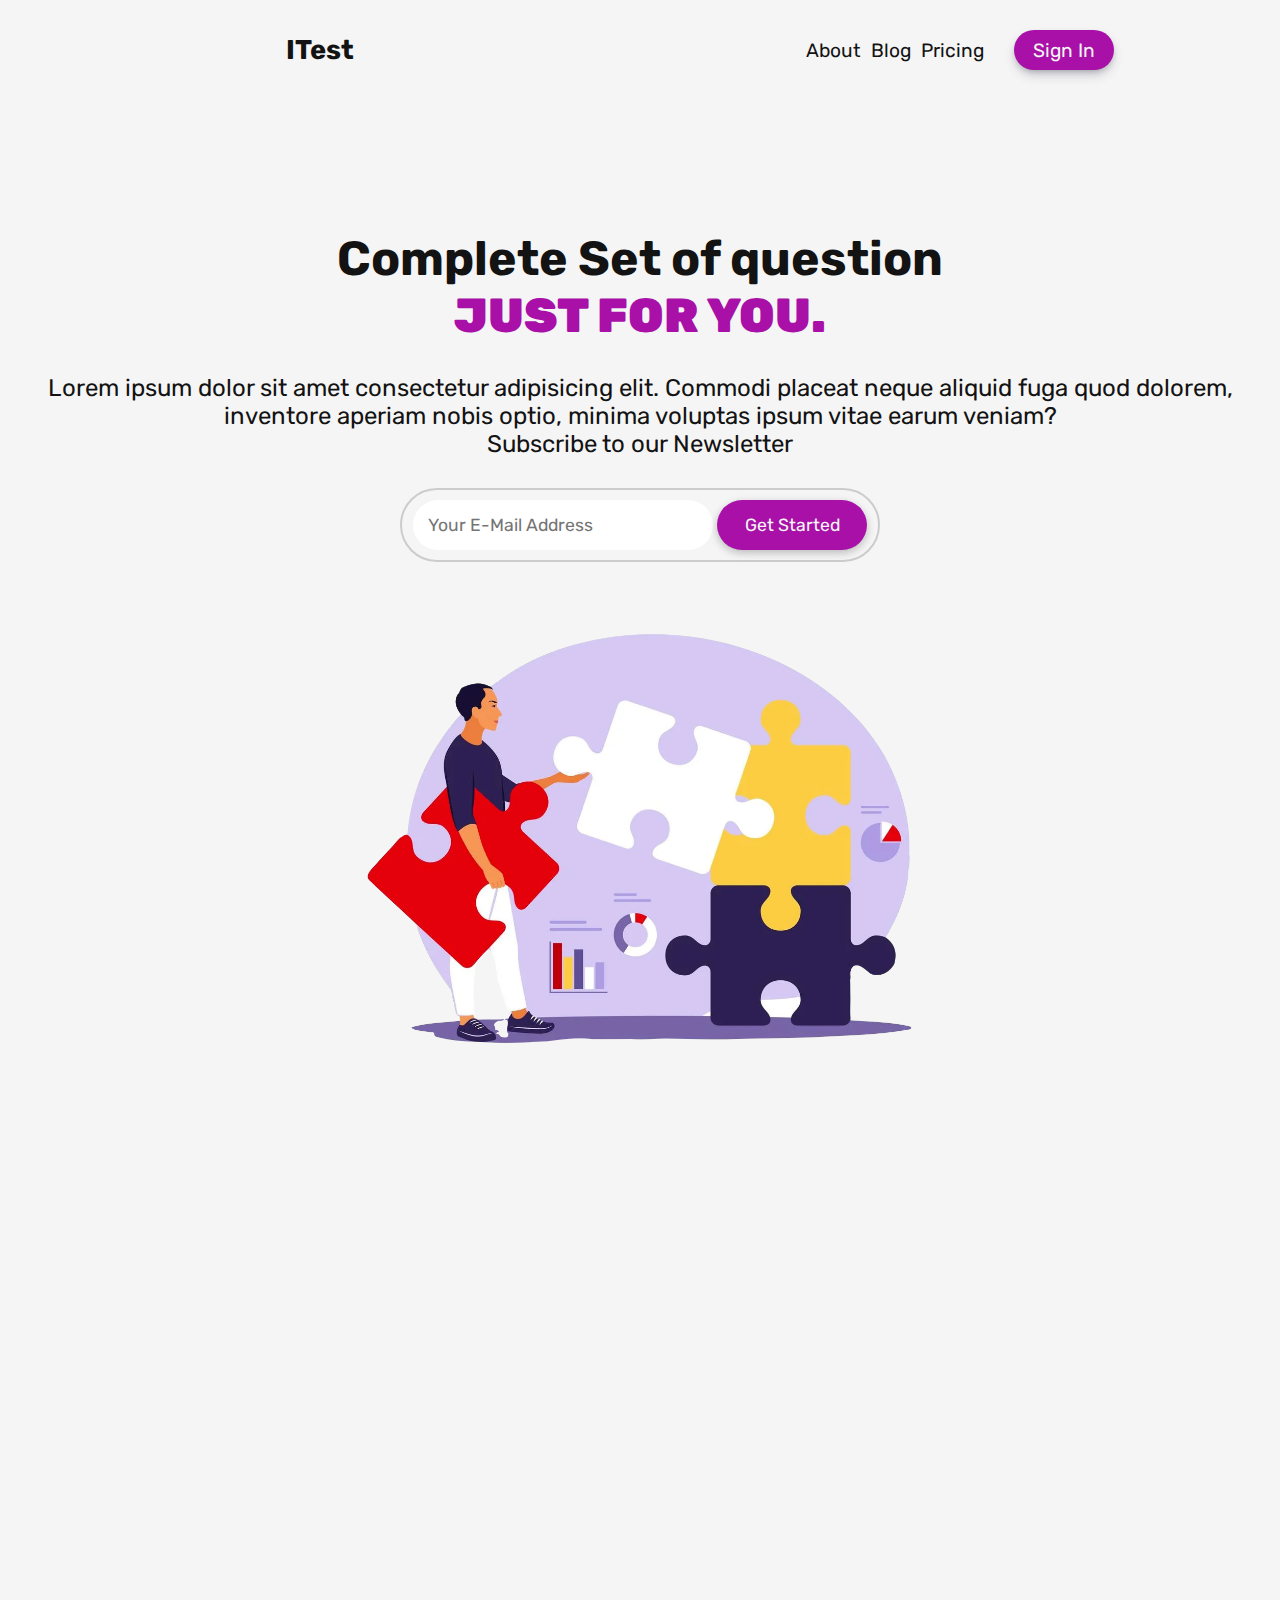
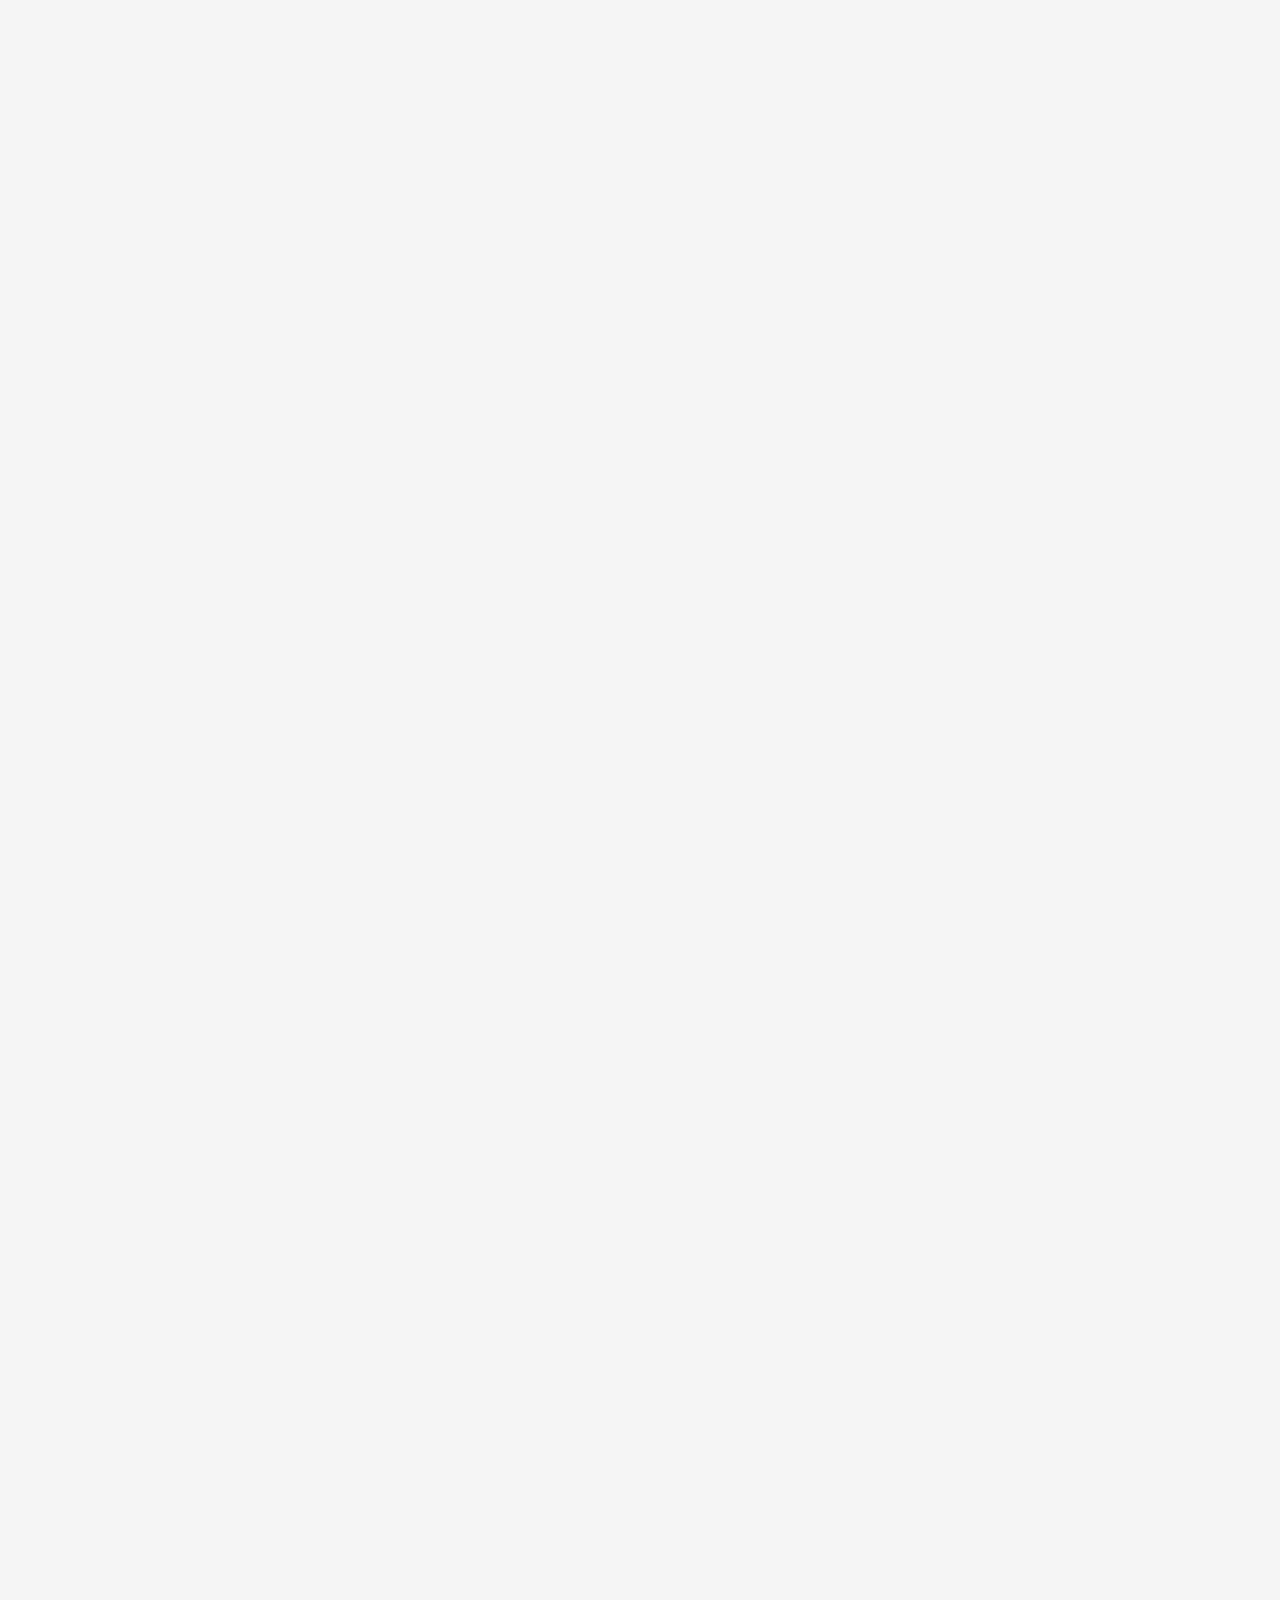
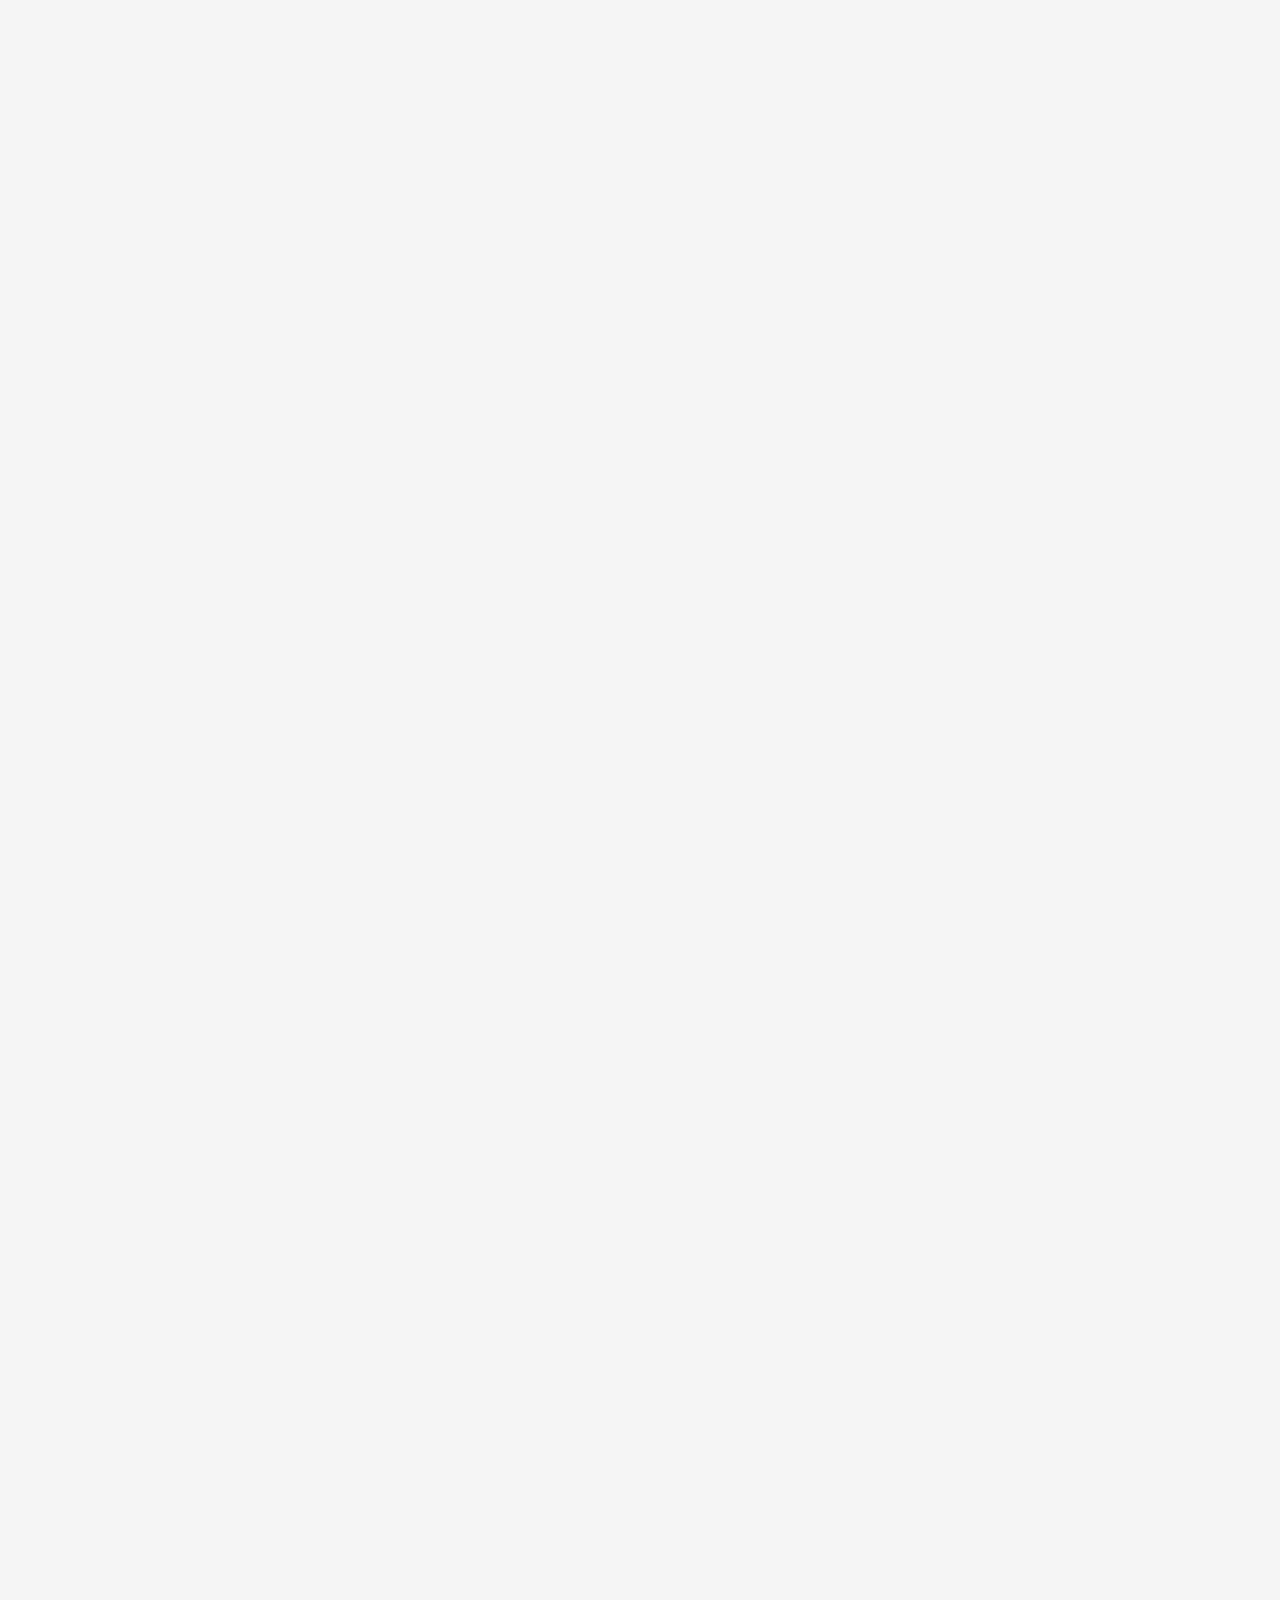
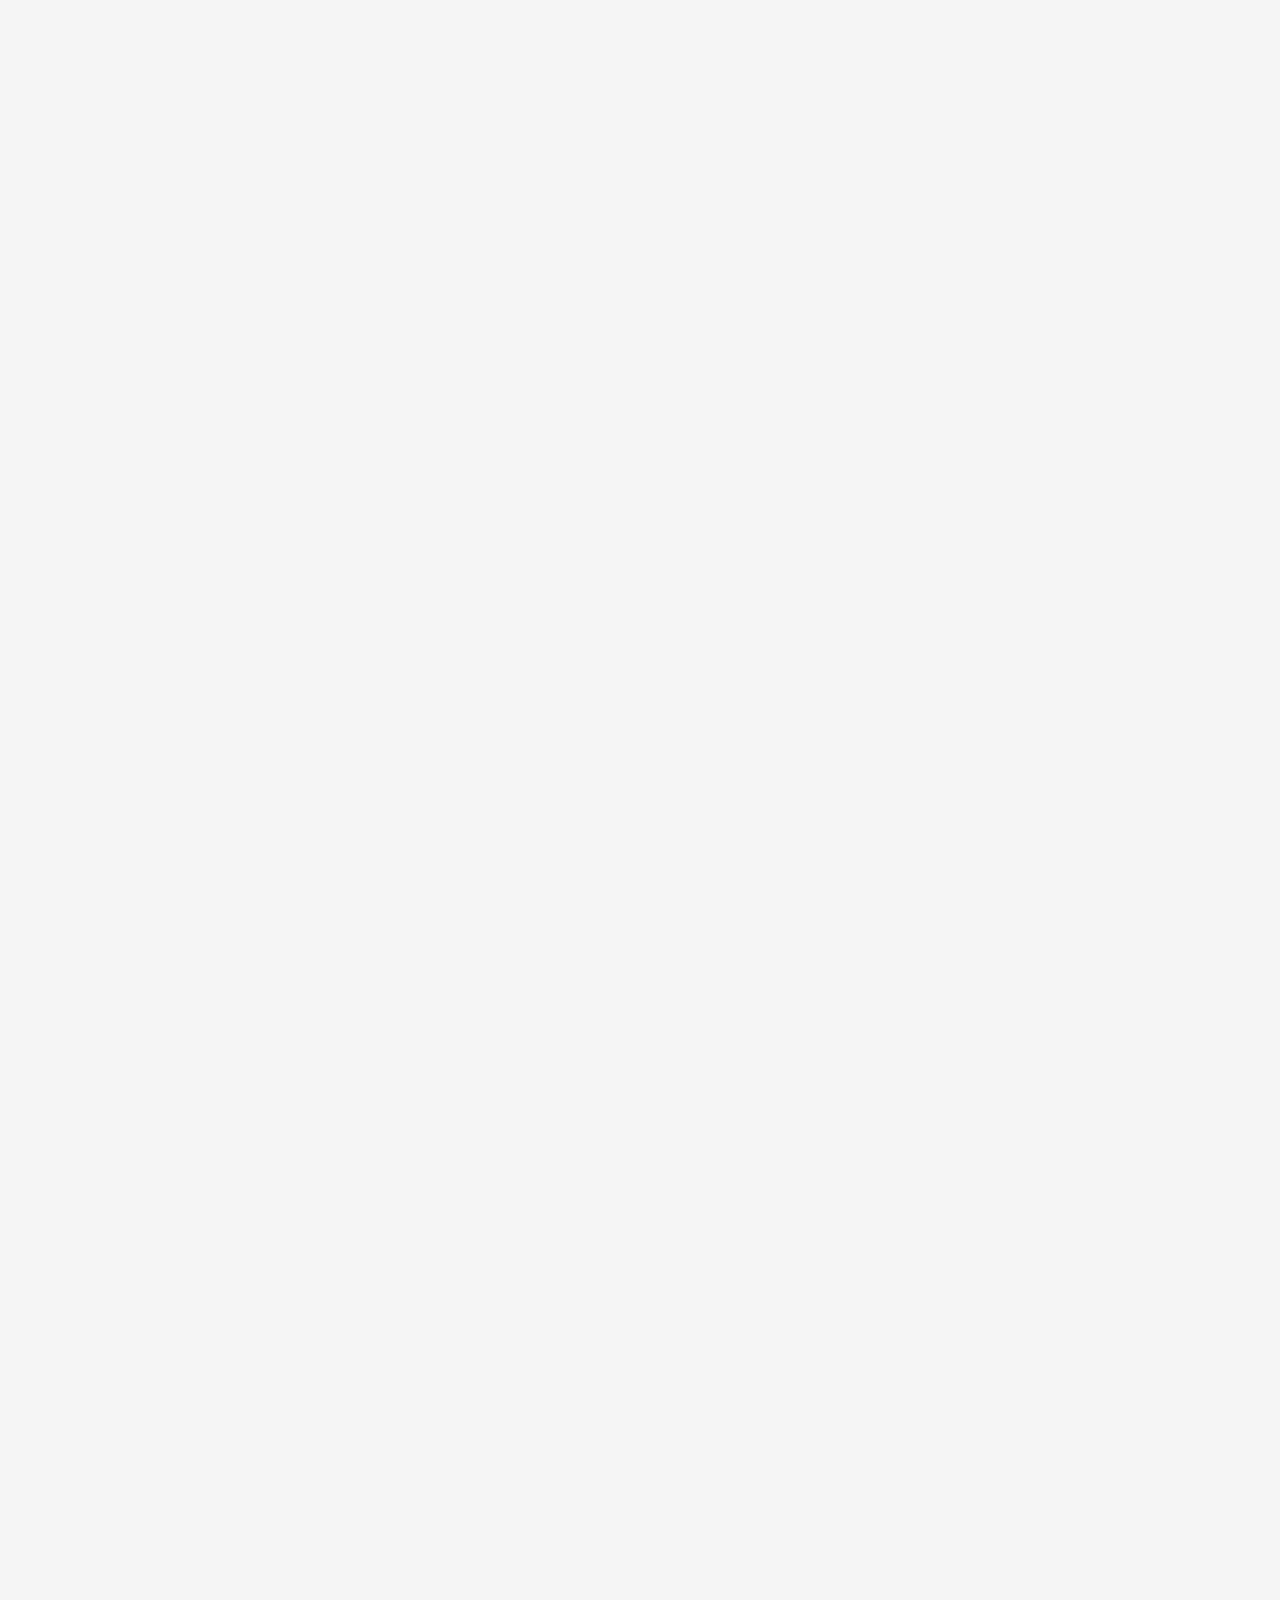
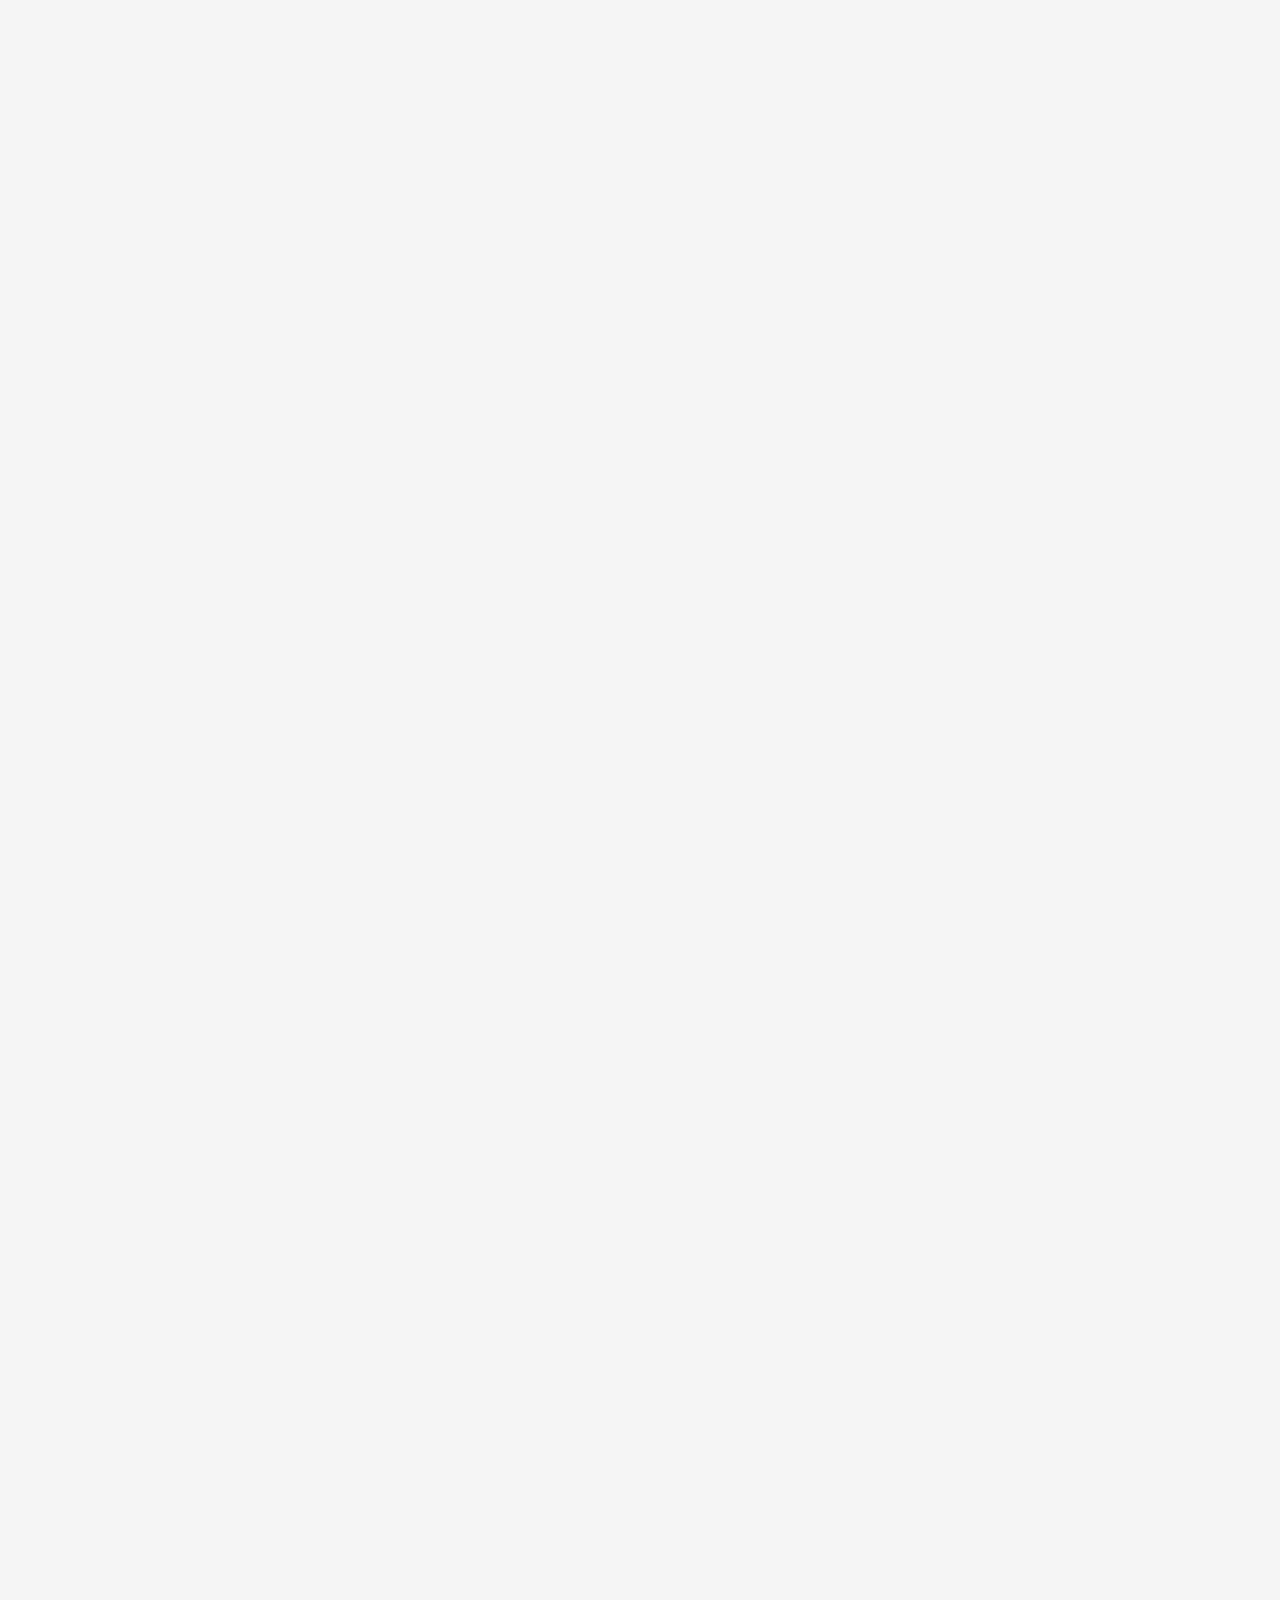
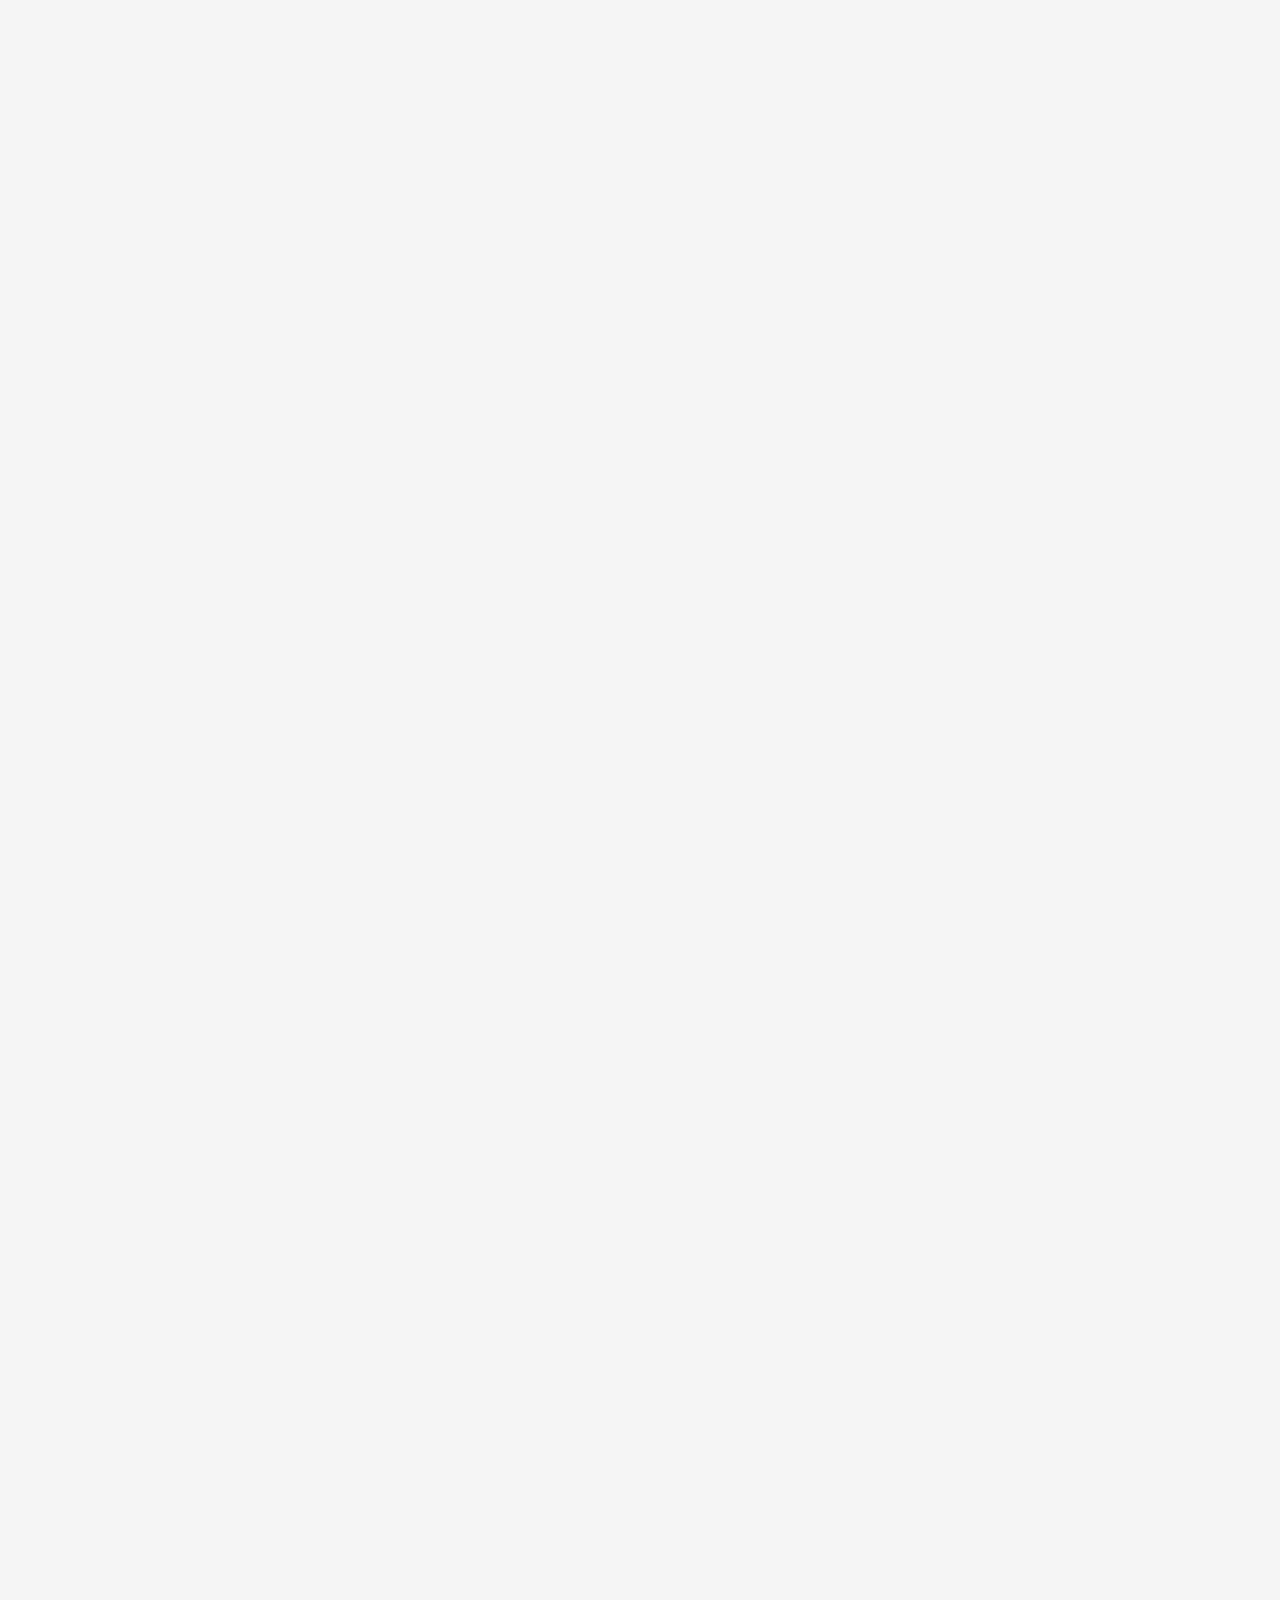
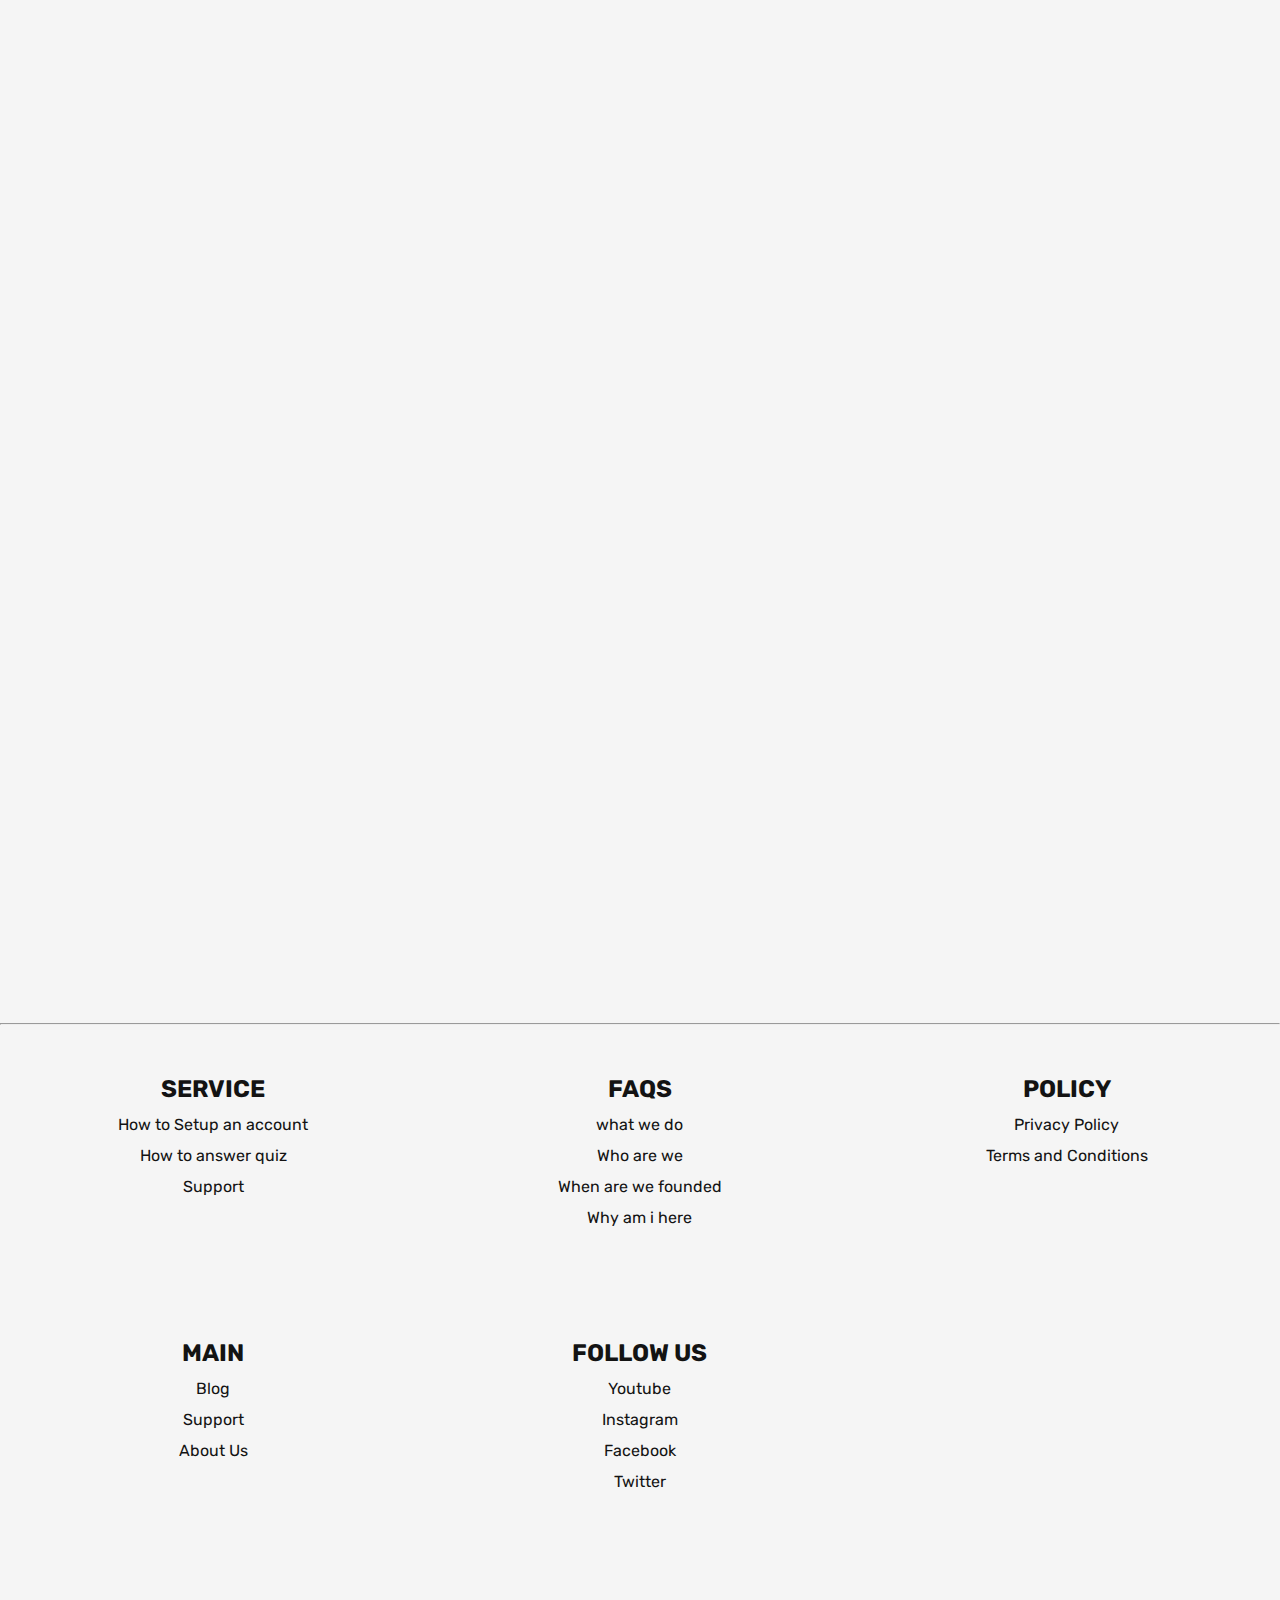
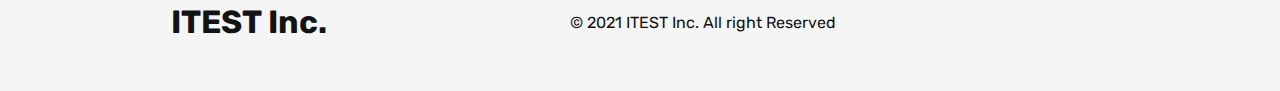
<file: index.html>
<!DOCTYPE html>
<html lang="en">

<head>
    <meta charset="UTF-8">
    <meta http-equiv="X-UA-Compatible" content="IE=edge">
    <meta name="viewport" content="width=device-width, initial-scale=1.0">
    <link rel="stylesheet" href="https://use.fontawesome.com/releases/v5.15.4/css/all.css" integrity="sha384-DyZ88mC6Up2uqS4h/KRgHuoeGwBcD4Ng9SiP4dIRy0EXTlnuz47vAwmeGwVChigm" crossorigin="anonymous">
    <link rel="stylesheet" href="style.css">
    <title>Landing Page</title>
</head>

<body>
    <!-- preloader -->
     <div id="preloader"></div>
    <!-- Navbar Start -->
    <section>
        <nav class="navbar">
            <div class="navbar-container">
                <div class="navbar-content">
                    <h1>ITest</h1>
                </div>
                <div class="navbar-content">
                    <ul>
                        <li><a href="#about">About</a></li>
                        <li><a href="#blog">Blog</a></li>
                        <li><a href="#price">Pricing</a></li>
                        
                        <li><i class="fas fa-adjust" id="dark-mode-toggle"></i></li>
                        <li><button onclick="window.location.href='/loginRegister.html';">Sign In</button></li>

                    </ul>
                </div>
                <button type="button" class="hamburger" id="menu-btn">
                    <span class="hamburger-top"></span>
                    <span class="hamburger-middle"></span>
                    <span class="hamburger-bottom"></span>
                </button>
            </div>
        </nav>
    </section>
    <!-- Navbar End -->
        <!-- mobile menu -->
    
        <div class="mobile-menu hidden" id="menu">
            <ul>
                <li><a href="#home">Home</a></li>   
                <li><a href="#about">About</a></li>
                <li><a href="#blog">Blog</a></li>
                <li><a href="#price">Pricing</a></li>
                
            </ul>
            <div class="mobile-menu-bottom">
                <button onclick="window.location.href='/loginRegister.html';">Sign In</button>
            </div>
        </div>

    <!-- hero Start -->
    <section>
        <div class="hero" id="home">
            <div class="hero-container">
                <div class="hero-content">
                    <div class="hero-content-title">
                        <h1>Complete Set of question <br><strong>Just for you.</strong></h1>
                        <p>Lorem ipsum dolor sit amet consectetur adipisicing elit. Commodi placeat neque aliquid fuga
                            quod dolorem, inventore aperiam nobis optio, minima voluptas ipsum vitae earum veniam? <br> Subscribe to our Newsletter </p>
                    </div>
                    <div class="hero-content-form">
                        <form>
                            <input type="email" name="email" placeholder="Your E-Mail Address">
                            <button type="button" class="btn">Get Started</button>
                        </form>
                    </div>
                </div>
                <div class="hero-content">
                    <img src="headerimage.png" alt="">
                </div>
            </div>
        </div>
    </section>
    <!-- hero End -->

    <!-- feature Start -->
    <section>
        <div class="feature">
            <div class="feature-container reveal">
                <h1>We Have Amazing <strong>Services.</strong></h1>
                <p>Services that we provide are among the best in it's class.</p>
                <div class="feature-content">
                    <div class="feature-content-card reveal">
                        <i class="fas fa-lock"></i>
                        <h3>Secure</h3>
                        <p>Our Services use cutting edge technology to make sure our user's data is safe and secure.</p>
                    </div>
                    <div class="feature-content-card reveal">
                        <i class="fas fa-eye-slash"></i>
                        <h3>Privacy</h3>
                        <p>Privacy of our user's data has always been our priority.We will make sure your data is
                            protected</p>
                    </div>
                    <div class="feature-content-card reveal">
                        <i class="fas fa-phone"></i>
                        <h3>Customer Services</h3>
                        <p>Our staff are ready 24/7 to serve any questioning customer regarding our services.</p>
                    </div>
                    <div class="feature-content-card reveal">
                        <i class="fas fa-upload"></i>
                        <h3>Up to Date</h3>
                        <p>We regularly update our website to improve our user's experience and add new features to keep
                            the excitement going.</p>
                    </div>
                    <div class="feature-content-card reveal">
                        <i class="fas fa-users"></i>
                        <h3>Generosity</h3>
                        <p>User with financial problems can team up with friend and make multiple account with just 1
                            payment !</p>
                    </div>
                    <div class="feature-content-card reveal">
                        <i class="fas fa-poll"></i>
                        <h3>Reviews</h3>
                        <p>We regularly make a poll on our community to ask their opinion about the website and do our
                            best to improve it for them.</p>
                    </div>

                </div>
            </div>
        </div>
    </section>
    <!-- Feature End -->

    <!-- content page start (3 part)-->
    <section>
        <div class="content" id="about">
            <div class="content-container reveal">
                <div class="content-content">
                    <h1>Designed & Developed by Professionals.</h1>
                    <p>Our Services are created by developers with years of experience and knowledge about developing.We
                        guarantee you that our services would never failed you! As a user, your experience is our
                        developers main priority! Feel free to drop a review about us.</p>
                    <button class="btn" onclick="window.location.href='/loginRegister.html';">Learn More</button>
                </div>
                <div class="content-content">
                    <img src="qualityimage.png" alt="">
                </div>
            </div>
            <!-- step -->
            <div class="content-container reveal">
                <div class="content-content">
                    <img src="PngItem_2319653.png" alt="">
                </div>
                <div class="content-content step">
                    <h1>Get Started Now !</h1>
                    <div class="content-step">
                        <h1>01</h1>
                        <div class="content-step-info">
                            <h2>Register</h2>
                            <p>Register your account by filling your username, Email Address and Password</p>
                        </div>
                    </div>
                    <div class="content-step">
                        <h1>02</h1>
                        <div class="content-step-info">
                            <h2>Setup your Account</h2>
                            <p>Finish your online appearance by putting a profile picture,quick description of yourself
                                and many more.Creativity is the only limit.</p>
                        </div>
                    </div>
                    <div class="content-step">
                        <h1>03</h1>
                        <div class="content-step-info">
                            <h2>Start Answering !</h2>
                            <p>Congratulations! you are now one of us. Explore the community and various quiz all
                                created just for you!</p>
                        </div>
                    </div>
                </div>
            </div>

            <!-- principle -->
            <div class="content-container reveal">

                <div class="content-content-principle">
                    <h1>Start Now !</h1>
                    <p>Join 1000's of other student,teachers and school that are inside our program.Create new freinds,
                        answer quiz you've never seen before and most importantly, enjoy our services ! we provide the
                        best quiz platform and community available on the internet!</p>
                    <div class="content-principle">
                        <div class="content-principle-card">
                            <h1>Affordability</h1>
                            <div class="content-principle-info">
                                <p>User can start now for free ! everyone is welcomed to our community.</p>
                            </div>
                        </div>
                        <div class="content-principle-card">
                            <h1>Safety</h1>
                            <div class="content-principle-info">
                                <p>Our users data is our priority,Don't worry about your data when you're with us.</p>
                            </div>
                        </div>
                    </div>
                </div>
                <div class="content-content">
                    <img src="stepsimage.png" alt="">
                </div>
            </div>
        </div>
    </section>

    <!-- contend end -->

    <!-- pricing start-->

    <section>
        <div class="pricing" id="price">
            <div class="pricing-container reveal">
                <h1>Reasonable and Flexible Plans</h1>
                <p>Our Selection of Plans suits every type of situation.Users can also upgrade their plan whenever they
                    want and enjoy a 10% Upgrade Discount !</p>
                <div class="pricing-container-content">
                    <div class="pricing-content reveal">
                        <h3>Plan</h3>
                        <h1>FREE</h1>
                        <h4>Yearly</h4>
                        <div class="pricing-content-about">
                            <h3>Benefits</h3>
                            <h4>Limited Selection of Question</h4>
                            <h4>12 Quiz Set / Day</h4>
                            <h4>Limited Access to Public Library</h4>
                            <h4>Access to Global Chat</h4>
                        </div>
                        <button onclick="window.location.href='/loginRegister.html';">Join Now</button>
                    </div>
                    <div class="pricing-content reveal">
                        <h3>Plan</h3>
                        <h1>$59.99</h1>
                        <h4>Yearly</h4>
                        <div class="pricing-content-about">
                            <h3>Benefits</h3>
                            <h4>Full Access to Question Library</h4>
                            <h4>20 Quiz Set / Day</h4>
                            <h4>Limited Access to Public Library</h4>
                            <h4>Access to Global & VIP Chat</h4>
                        </div>
                        <button onclick="window.location.href='/loginRegister.html';">Buy Now</button>
                    </div>
                    <div class="pricing-content reveal">
                        <h3>Plan</h3>
                        <h1>$99.99</h1>
                        <h4>Yearly</h4>
                        <div class="pricing-content-about">
                            <h3>Benefits</h3>
                            <h4>Full Access to Question Library</h4>
                            <h4>Unlimited Quiz Set / Day</h4>
                            <h4>Full Access to Public Library</h4>
                            <h4>Access to Global & VIP Chat</h4>
                        </div>
                        <button onclick="window.location.href='/loginRegister.html';">Buy Now</button>
                    </div>
                </div>
            </div>
        </div>
    </section>

    <!-- pricing end -->

    <!-- Client Start -->
    <section>
        <div class="client" id="blog">
            <div class="client-container">
                <div class="client-content reveal">
                    <img src="values.svg" alt="">
                </div>
                <div class="client-content reveal">
                    <h5>value</h5>
                    <h1>Our Client Love Us.</h1>
                    <h3>Lorem ipsum dolor sit, amet consectetur adipisicing elit. Repudiandae, Lorem ipsum dolor sit
                        amet consectetur adipisicing elit. Autem, veritatis.</h3>
                    <p><i class="fas fa-star"></i><i class="fas fa-star"></i><i class="fas fa-star"></i><i
                            class="fas fa-star"></i><i class="fas fa-star"></i></p>
                    <h2>Amazing User Experience</h2>
                    <h4>Lorem ipsum dolor sit amet consectetur adipisicing elit. Dignissimos, laboriosam sed. Assumenda
                        doloribus deserunt doloremque saepe architecto alias quod. Commodi esse aperiam dolorum fugiat
                        possimus blanditiis dolor saepe id eaque consequuntur ratione quasi quo repellat temporibus,
                        rem, tempora, ipsam inventore quia sint optio dicta. Maxime dolorum amet vel et eius?</h4>
                    <div class="client-content-user">
                        <div class="client-pic">
                            <i class="fas fa-user"></i>
                        </div>
                        <div class="client-data">
                            <h1>Danial</h1>
                            <h2>Director, Delos Inc.</h2>
                        </div>
                    </div>
                </div>
            </div>
        </div>
    </section>
    <!-- Client End -->

    <!-- review start-->
    <section>
        <div class="review">
            <div class="review-container reveal">
                <h1>Student All over the world Love us !</h1>
                <button class="review-button" onclick="window.location.href='/loginRegister.html';">Get Started</button>
            </div>
        </div>
    </section>
    <!-- review end -->
<hr>
    <!-- footer start -->
    <section>
        <div class="footer">
            <div class="footer-container">
                <div class="footer-content-ul">
                    <ul>
                        <h1>Service</h1>
                        <li><a href="">How to Setup an account</a></li>
                        <li><a href="">How to answer quiz</a></li>
                        <li><a href="">Support</a></li>
                    </ul>
                    <ul>
                        <h1>FAQs</h1>
                        <li><a href="">what we do</a></li>
                        <li><a href="">Who are we</a></li>
                        <li><a href="">When are we founded</a></li>
                        <li><a href="">Why am i here</a></li>
                    </ul>
                    <ul>
                        <h1>Policy</h1>
                        <li><a href="">Privacy Policy</a></li>
                        <li><a href="">Terms and Conditions</a></li>
                    </ul>
                    <ul>
                        <h1>Main</h1>
                        <li><a href="">Blog</a></li>
                        <li><a href="">Support</a></li>
                        <li><a href="">About Us</a></li>
                    </ul>
                    <ul>
                        <h1>Follow us</h1>
                        <li><a href="">Youtube</a></li>
                        <li><a href="">Instagram</a></li>
                        <li><a href="">Facebook</a></li>
                        <li><a href="">Twitter</a></li>
                    </ul>
                </div>
                <div class="footer-content">
                    <h1>ITEST Inc.</h1>
                    <p>&copy; 2021 ITEST Inc. All right Reserved</p>
                    <div class="footer-content-social">
                        <a href=""><i class="fab fa-facebook"></i></a>
                        <a href=""><i class="fab fa-twitter"></i></a>
                        <a href=""><i class="fab fa-instagram"></i></a>
                    </div>
                </div>
            </div>
        </div>
    </section>
    <!-- footer end -->
    <script src="app.js"></script>
</body>
</html>
</file>
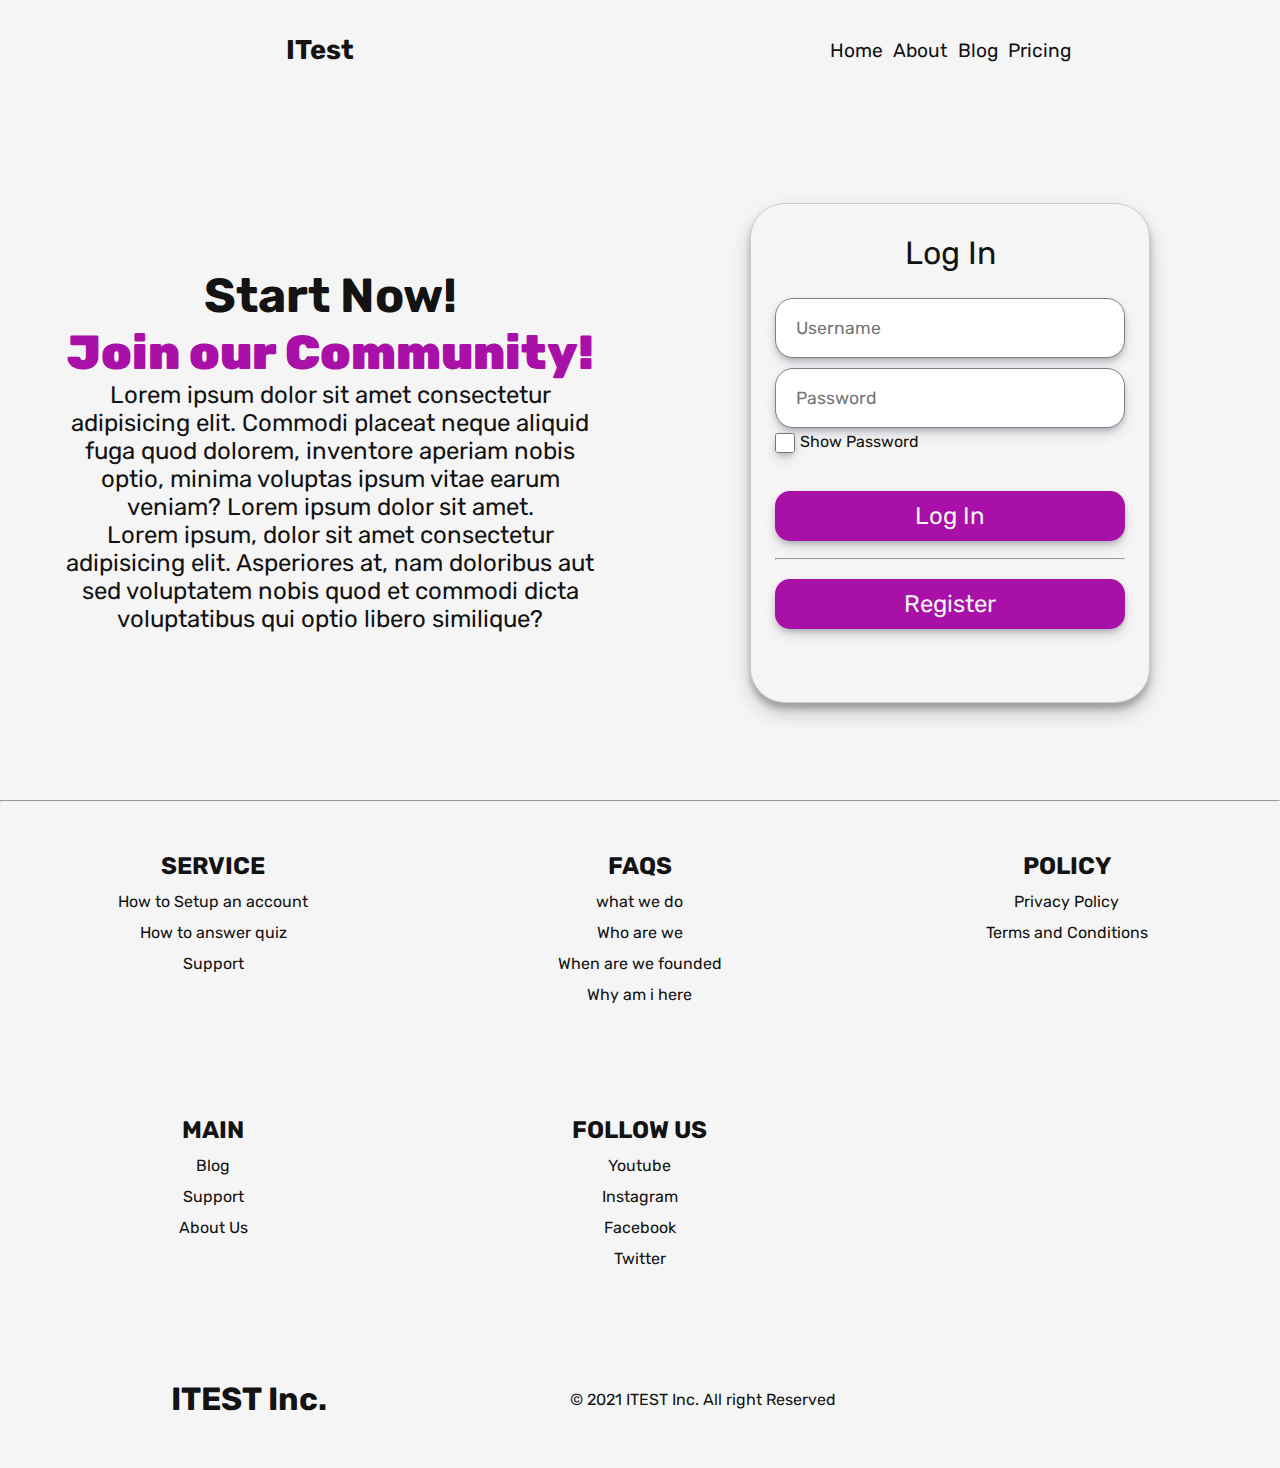
<file: loginRegister.html>
<!DOCTYPE html>
<html lang="en">
<head>
    <meta charset="UTF-8">
    <meta http-equiv="X-UA-Compatible" content="IE=edge">
    <meta name="viewport" content="width=device-width, initial-scale=1.0">
    <link rel="stylesheet" href="style.css">
    <link rel="stylesheet" href="https://use.fontawesome.com/releases/v5.15.4/css/all.css" integrity="sha384-DyZ88mC6Up2uqS4h/KRgHuoeGwBcD4Ng9SiP4dIRy0EXTlnuz47vAwmeGwVChigm" crossorigin="anonymous">
    <link rel="stylesheet" href="loginRegister.css">
    <title>Document</title>
</head>
<body>  
        <!-- preloader -->
        <div id="preloader"></div>
    <!-- Navbar Start -->
    <section>
        <nav class="navbar">
            <div class="navbar-container">
                <div class="navbar-content">
                    <h1>ITest</h1>
                </div>
                <div class="navbar-content">
                    <ul>
                        <li><a href="/index.html">Home</a></li>
                        <li><a href="/index.html#about">About</a></li>
                        <li><a href="/index.html#blog">Blog</a></li>
                        <li><a href="/index.html#price">Pricing</a></li>
                        <li><i class="fas fa-adjust" id="dark-mode-toggle"></i></li>

                    </ul>
                </div>
                <button type="button" class="hamburger" id="menu-btn">
                    <span class="hamburger-top"></span>
                    <span class="hamburger-middle"></span>
                    <span class="hamburger-bottom"></span>
                </button>
            </div>
        </nav>
    </section>
    <!-- Navbar End -->
        <!-- mobile menu -->
    
        <div class="mobile-menu hidden" id="menu">
            <ul>
                <li><a href="/index.html#home">Home</a></li>
                <li><a href="#about">About</a></li>
                <li><a href="#blog">Blog</a></li>
                <li><a href="#price">Pricing</a></li>
            </ul>
        </div>

            <!-- Form Start -->
    <section>
        <div class="form">
            <div class="form-container">
                <div class="form-content">
                    <div class="form-content-side">
                        <h1>Start Now!<br><strong>Join our Community!</strong></h1>
                        <p>Lorem ipsum dolor sit amet consectetur adipisicing elit. Commodi placeat neque aliquid fuga
                            quod dolorem, inventore aperiam nobis optio, minima voluptas ipsum vitae earum veniam? Lorem ipsum dolor sit amet. <br>Lorem ipsum, dolor sit amet consectetur adipisicing elit. Asperiores at, nam doloribus aut sed voluptatem nobis quod et commodi dicta voluptatibus qui optio libero similique?</p>
                    </div>
                </div>
                <div class="form-content">
                    <div class="form-content-form">
                    <form action="login.php" method="post">
                        <p>Log In</p>
                        <input type="Username" placeholder="Username" id="username"><br>
                        <input type="Password" placeholder="Password" id="password"><br>
                        <input type="checkbox" name="" id="" onchange="myFunction()"><label for="">Show Password</label><br>
                        <button>Log In</button>
                        <hr>
                        <button type="button" class="register">Register</button>
                    </form>
                </div>
                </div>
            </div>
        </div>
    </section>
    <!-- register -->
    <div class="popup">
            <div class="form-container">
                <div class="form-content">
                    <div class="form-content-form">
                    <form action="register.php" method="post">
                        <i class="fas fa-times-circle"></i>
                        <p>Log In</p>
                        <input type="text" placeholder="Username" id="username"><br>
                        <input type="email" placeholder="Email Address" id="email"><br>
                        <input type="Password" placeholder="Password" id="password2"><br>
                        <input type="checkbox" name="" id="" onchange="myFunction2()"><label for="">Show Password</label><br>
                        <button type="submit">Register</button>
                    </form>
                </div>
                </div>
            </div>
    </div>

    <!-- Form End -->
    <hr>
    <!-- footer start -->
    <section>
        <div class="footer">
            <div class="footer-container">
                <div class="footer-content-ul">
                    <ul>
                        <h1>Service</h1>
                        <li><a href="">How to Setup an account</a></li>
                        <li><a href="">How to answer quiz</a></li>
                        <li><a href="">Support</a></li>
                    </ul>
                    <ul>
                        <h1>FAQs</h1>
                        <li><a href="">what we do</a></li>
                        <li><a href="">Who are we</a></li>
                        <li><a href="">When are we founded</a></li>
                        <li><a href="">Why am i here</a></li>
                    </ul>
                    <ul>
                        <h1>Policy</h1>
                        <li><a href="">Privacy Policy</a></li>
                        <li><a href="">Terms and Conditions</a></li>
                    </ul>
                    <ul>
                        <h1>Main</h1>
                        <li><a href="">Blog</a></li>
                        <li><a href="">Support</a></li>
                        <li><a href="">About Us</a></li>
                    </ul>
                    <ul>
                        <h1>Follow us</h1>
                        <li><a href="">Youtube</a></li>
                        <li><a href="">Instagram</a></li>
                        <li><a href="">Facebook</a></li>
                        <li><a href="">Twitter</a></li>
                    </ul>
                </div>
                <div class="footer-content">
                    <h1>ITEST Inc.</h1>
                    <p>&copy; 2021 ITEST Inc. All right Reserved</p>
                    <div class="footer-content-social">
                        <a href=""><i class="fab fa-facebook"></i></a>
                        <a href=""><i class="fab fa-twitter"></i></a>
                        <a href=""><i class="fab fa-instagram"></i></a>
                    </div>
                </div>
            </div>
        </div>
    </section>
    <!-- footer end -->
    <script src="app.js"></script>
</body>
</html>
</file>
<file: style.css>
@import url("https://fonts.googleapis.com/css?family=Rubik&display=swap");
* {
	font-family: "Rubik", sans-serif;
	margin: 0;
	padding: 0;
	box-sizing: border-box;
	scroll-behavior: smooth;
	transition: all 0.3s ease-in-out;
}
a {
	text-decoration: none;
}
li {
	list-style: none;
}

:root {
	--color-primary-text-white: #f5f5f5;
	--color-secondary-text: #a810a8;
	--color-primary-text-dark: #131313;
	--color-background-light-light: #f5f5f5;
	--color-background-light-heavy: #fff;
	--color-background-dark-light: #131313;
	--color-background-dark-dark: #000;
}
.darkmode {
	--color-primary-text-white: #131313;
	--color-secondary-text: #a810a8;
	--color-primary-text-dark: #f5f5f5;
	--color-background-light-light: #131313;
	--color-background-light-heavy: rgba(0, 0, 0, 0.4);
	--color-background-dark-light: #f5f5f5;
	--color-background-dark-dark: #fff;
}

.reveal {
	position: relative;
	transform: translateY(150px);
	opacity: 0;
	transition: all 0.5s ease-in-out;
}

.reveal.active {
	transform: translateY(0px);
	opacity: 1;
}

/* Button */
.btn {
	width: 150px;
	height: 50px;
	border-radius: 60px;
	border: none;
	outline: none;
	background: var(--color-secondary-text);
	color: var(--color-primary-text-white);
	font-size: 1.1rem;
	box-shadow: rgba(0, 0, 0, 0.24) 0px 3px 8px;
	transition: all 0.3s ease-in-out;
	cursor: pointer;
}
.btn:hover {
	box-shadow: rgba(0, 0, 0, 0.3) 0px 19px 38px,
		rgba(0, 0, 0, 0.22) 0px 15px 12px;
	transform: translateY(-3px) scale(1.03);
	transition: all 0.3s ease-in-out;
	cursor: pointer;
}
/* preloader */
#preloader {
	background: var(--color-background-light-light) url(preload.gif) no-repeat
		center;
	background-size: 50%;
	height: 100vh;
	width: 100%;
	position: fixed;
	z-index: 10001;
	display: block;
	transition: all 0.3s ease-in-out;
}

/* Navbar  start*/

.navbar {
	background: var(--color-background-light-light);
	width: 100%;
	height: 100px;
}
.navbar-container {
	display: flex;
	justify-content: center;
	width: 1600px;
	margin: auto;
}
.navbar-content {
	display: flex;
	justify-content: center;
	align-items: center;
	height: 100px;
	width: 100%;
	margin: auto;
}
.navbar-content ul {
	display: flex;
}
.navbar-content li {
	margin: auto;
}
.navbar-content ul i {
	font-size: 1.5rem;
	margin: 0 10px;
	cursor: pointer;
	color: var(--color-primary-text-dark);
}
.navbar-content li a {
	margin: 0 5px;
	font-size: 1.2rem;
}
.navbar-content h1 {
	margin: 0 10px;
	font-size: 1.7rem;
	color: var(--color-primary-text-dark);
}

.navbar-content a {
	color: var(--color-primary-text-dark);
	transition: all 0.3s ease-in-out;
}
.navbar-content a:hover {
	color: var(--color-secondary-text);
	transition: all 0.3s ease-in-out;
}

.navbar-content button {
	color: #f5f5f5;
	font-size: 1.2rem;
	margin: 0 5px;
	border-radius: 50px;
	height: 40px;
	width: 100px;
	border: none;
	outline: none;
	background: var(--color-secondary-text);
	box-shadow: rgba(50, 50, 93, 0.25) 0px 6px 12px -2px,
		rgba(0, 0, 0, 0.3) 0px 3px 7px -3px;
	transition: all 0.3s ease-in-out;
	cursor: pointer;
}
.navbar-content button a {
	color: #f5f5f5;
}
.navbar-content button a:hover {
	color: #f5f5f5;
}
.navbar-content button:hover {
	transform: scale(1.02);
	box-shadow: rgba(0, 0, 0, 0.25) 0px 14px 28px,
		rgba(0, 0, 0, 0.22) 0px 10px 10px;
	transition: all 0.3s ease-in-out;
}

/* navbar End */

/* hero start */

.hero {
	height: 100%;
	margin: auto;
	background: var(--color-background-light-light);
	padding: 100px 0px;
}
.hero-container {
	display: flex;
	justify-content: center;
	align-content: center;
	width: 1600px;
	margin: auto;
}
.hero-content {
	width: 1400px;
	padding: 0;
	margin: auto;
}
.hero-content-title {
	padding: 0 20px;
}
.hero-content-title h1 {
	margin: 30px auto;
	font-size: 3rem;
	color: var(--color-primary-text-dark);
}
.hero-content-title p {
	margin: 30px auto;
	text-align: left;
	font-size: 1.5rem;
	color: var(--color-primary-text-dark);
}
.hero-content-title h1 strong {
	color: var(--color-secondary-text);
	text-transform: uppercase;
}
.hero-content-form {
	background: #f5f5f5;
	padding: 10px 10px;
	width: 480px;
	border-radius: 50px;
	border: 2px solid #ccc;
}
.hero-content-form input {
	width: 300px;
	height: 50px;
	border-radius: 25px;
	outline: none;
	border: none;
	padding: 0 15px;
	font-size: 1.1rem;
}

.hero-content img {
	width: 750px;
	height: auto;
	float: right;
}
.btn {
	width: 150px;
	height: 50px;
	border-radius: 60px;
	border: none;
	outline: none;
	background: var(--color-secondary-text);
	color: #f5f5f5;
	font-size: 1.1rem;
}
/* hero end */

/* feature start */

.feature {
	background: var(--color-background-light-light);
	width: 100%;
	padding: 130px 0px;
}
.feature-container {
	text-align: center;
	width: 1600px;
	margin: auto;
}
.feature-container h1 {
	font-size: 2.5rem;
	padding: 20px 0;
	color: var(--color-primary-text-dark);
}
.feature-container p {
	font-size: 1.7rem;
	width: 50%;
	margin: auto;
	color: var(--color-primary-text-dark);
}
.feature-container strong {
	color: var(--color-secondary-text);
}
.feature-content {
	display: grid;
	grid-template-columns: 1fr 1fr 1fr;
	width: 90%;
	margin: 10px auto;
}
.feature-content-card {
	width: 400px;
	text-align: center;
	margin: 40px auto;
	transform: translateY(10px);
	background: var(--color-background-light-heavy);
	padding: 30px;
	border-radius: 25px;
	box-shadow: rgba(50, 50, 93, 0.25) 0px 6px 12px -2px,
		rgba(0, 0, 0, 0.3) 0px 3px 7px -3px;
	cursor: default;
}
.feature-content-card:hover {
	transform: translateY(-10px) scale(1.1);
	box-shadow: rgba(0, 0, 0, 0.25) 0px 14px 28px,
		rgba(0, 0, 0, 0.22) 0px 10px 10px;
}
.feature-content-card h3 {
	font-size: 1.8rem;
	margin: 10px 0px;
	color: var(--color-primary-text-dark);
}
.feature-content-card p {
	font-size: 1.5rem;
	width: 100%;
	color: var(--color-primary-text-dark);
}
.feature-content-card i {
	font-size: 3rem;
	transform: translateY(2px);
	transition: all 0.2s ease-in-out;
}
.feature-content-card i:hover {
	transform: translateY(-2px) scale(1.2);
	transition: all 0.2s ease-in-out;
}
.feature-content-card:nth-child(1) i {
	color: #b7dcae;
}
.feature-content-card:nth-child(2) i {
	color: #a1d2d7;
}
.feature-content-card:nth-child(3) i {
	color: #d6336c;
}
.feature-content-card:nth-child(4) i {
	color: #81d5c9;
}
.feature-content-card:nth-child(5) i {
	color: #fe5e2b;
}
.feature-content-card:nth-child(6) i {
	color: #f783ac;
}
/* feature end */

/* content page start */

.content {
	background: var(--color-background-light-light);
	display: grid;
	grid-template-columns: 1fr;
}
.content-container {
	display: flex;
	margin: 100px auto;
	padding: 0 150px;
	width: 1600px;
}
.content-content {
	text-align: center;
	margin: auto;
}
.content-content .btn {
	margin: 40px 0;
	transform: scale(1.2);
}
.content-content .btn:hover {
	transform: scale(1.3);
}
.content-content h1 {
	margin: 80px 0;
	font-size: 3rem;
	color: var(--color-primary-text-dark);
}
.content-content p {
	margin: 20px 0;
	font-size: 1.8rem;
	color: var(--color-primary-text-dark);
}

.content-content img {
	width: 600px;
	height: auto;
}
/* Content Register Step */

.content-step {
	display: flex;
	margin: 30px 0;
}
.content-step h1 {
	font-size: 3rem;
	text-align: left;
	margin: 0px 50px;
	color: var(--color-primary-text-dark);
}
.content-step h2 {
	font-size: 2rem;
	text-align: left;
	color: var(--color-primary-text-dark);
}
.content-step p {
	font-size: 1.5rem;
	text-align: left;
	color: var(--color-primary-text-dark);
}

/* content principle */
.content-content-principle {
	text-align: center;
	display: grid;
	grid-template-columns: 1fr;
}
.content-content-principle h1 {
	font-size: 2.5rem;
	color: var(--color-primary-text-dark);
}
.content-content-principle p {
	font-size: 1.5rem;
	color: var(--color-primary-text-dark);
}
.content-principle {
	display: flex;
}
.content-principle-card {
	text-align: center;
}
.content-principle-card h1 {
	font-size: 2rem;
	margin: 20px 0;
	color: var(--color-primary-text-dark);
}
.content-principle-card p {
	font-size: 1.3rem;
	color: var(--color-primary-text-dark);
}
.content img {
	z-index: -1;
	transition: all 0.2s ease-in-out;
}
.content img:hover {
	transform: scale(1.02);
	object-fit: contain;
	transition: all 0.2s ease-in-out;
}
/* content page end */

/* Pricing */

.pricing {
	background: var(--color-background-light-light);
}
.pricing-container {
	width: 1600px;
	margin: auto;
}
.pricing-container-content {
	display: flex;
	justify-content: center;
}
.pricing-container h1 {
	font-size: 2rem;
	text-align: center;
	margin: 0px 0px;
	color: var(--color-primary-text-dark);
}
.pricing-container p {
	font-size: 1.5rem;
	text-align: center;
	width: 70%;
	margin: 30px auto;
	color: var(--color-primary-text-dark);
}
.pricing-content {
	margin: 30px 30px;
	text-align: center;
	background: var(--color-background-light-heavy);
	border: 2px solid #ccc;
	width: 500px;
	height: 800px;
	border-radius: 25px;
	transform: translateY(10px);
	transition: all 0.3s ease-in-out;
	box-shadow: rgba(50, 50, 93, 0.25) 0px 6px 12px -2px,
		rgba(0, 0, 0, 0.3) 0px 3px 7px -3px;
	cursor: default;
}
.pricing-content:hover {
	transform: translateY(-10px);
	transition: all 0.3s ease-in-out;
	box-shadow: rgba(0, 0, 0, 0.3) 0px 19px 38px,
		rgba(0, 0, 0, 0.22) 0px 15px 12px;
	cursor: default;
}
.pricing-content h3 {
	margin-top: 25px;
	font-size: 1.3rem;
	color: var(--color-primary-text-dark);
}
.pricing-content h1 {
	margin: 40px;
	font-size: 4rem;
	color: var(--color-primary-text-dark);
}
.pricing-content h4 {
	margin: 20px;
	font-size: 1.6rem;
	color: var(--color-primary-text-dark);
}
.pricing-content button {
	width: 230px;
	height: 60px;
	margin: 40px;
	font-size: 1.2rem;
	border-radius: 25px;
	outline: none;
	border: 1px solid #ccc;
	background: var(--color-secondary-text);
	color: #f5f5f5;
	cursor: pointer;
	transition: all 0.3s ease-in-out;
	box-shadow: rgba(60, 64, 67, 0.3) 0px 1px 2px 0px,
		rgba(60, 64, 67, 0.15) 0px 1px 3px 1px;
}
.pricing-content button:hover {
	transform: scale(1.1);
	transition: all 0.3s ease-in-out;
	box-shadow: rgba(0, 0, 0, 0.25) 0px 14px 28px,
		rgba(0, 0, 0, 0.22) 0px 10px 10px;
}
.pricing-content-about {
	padding: 40px 0;
	width: 100%;
	border-top: 2px solid #ccc;
	border-bottom: 2px solid #ccc;
}
.pricing-content-about h3 {
	margin: 0px auto;
	font-size: 1.8rem;
	color: var(--color-primary-text-dark);
}
.pricing-content-about h4 {
	margin: 35px;
	font-size: 1.3rem;
	color: var(--color-primary-text-dark);
}

/* pricing end */

/* client Start */

.client {
	background: var(--color-background-light-light);
}
.client-container {
	width: 1600px;
	display: flex;
	justify-content: center;
	align-content: center;
	margin: auto;
	padding: 100px 0px;
}
.client-content img {
	width: 900px;
	height: auto;
	margin: auto;
}
.client-content h5 {
	font-size: 1.1rem;
	padding: 0px 30px;
	color: var(--color-primary-text-dark);
}
.client-content h1 {
	font-size: 5rem;
	margin: 0px 0;
	padding: 30px;
	color: var(--color-primary-text-dark);
}
.client-content h3 {
	font-size: 1.3rem;
	margin: 0px 0px;
	padding: 0px 30px;
	color: gray;
}
.client-content p {
	font-size: 1.5rem;
	margin: 80px 0px 0px 0px;
	padding: 0px 30px;
	color: gold;
}
.client-content h2 {
	font-size: 1.3rem;
	margin: 10px 0px 0px 0px;
	padding: 0px 30px;
	color: var(--color-primary-text-dark);
}
.client-content h4 {
	font-size: 1.3rem;
	margin: 10px 0px 0px 0px;
	padding: 0px 30px;
	color: gray;
}

.client-content-user {
	display: flex;
	justify-content: flex-start;
	padding: 30px;
}
.client-pic {
	margin: auto 0px;
	padding: 10px;
	border-radius: 25px;
	color: var(--color-background-light-heavy);
	background: var(--color-background-dark-light);
}
.client-pic .fa-user {
	font-size: 3rem;
}
.client-data {
	margin: auto 0px;
}
.client-data h1 {
	padding: 0px;
	padding-left: 10px;
	font-size: 2rem;
	color: var(--color-primary-text-dark);
}
.client-data h2 {
	margin: auto 0px;
	color: var(--color-primary-text-dark);
}
/* client End */
/* review start */
.review {
	padding: 100px 0px;
	background: var(--color-background-light-light);
}
.review-container {
	display: flex;
	justify-content: center;
	width: 1100px;
	height: 200px;
	background: url(stacked-waves-haikei.svg);
	object-fit: contain;
	color: var(--color-primary-text-white);
	margin: 0 auto;
	border-radius: 25px;
	box-shadow: rgba(50, 50, 93, 0.25) 0px 6px 12px -2px,
		rgba(0, 0, 0, 0.3) 0px 3px 7px -3px;
	transform: translateY(8px);
	transition: all 0.3s ease-in-out;
	cursor: default;
}
.review-container:hover {
	box-shadow: rgba(0, 0, 0, 0.3) 0px 19px 38px,
		rgba(0, 0, 0, 0.22) 0px 15px 12px;
	transform: translateY(-8px);
	transition: all 0.3s ease-in-out;
}
.review-container h1 {
	margin: auto 40px;
	font-size: 2rem;
	color: var(--color-primary-text-dark);
}
.review-button {
	width: 200px;
	height: 100px;
	border-radius: 25px;
	border: none;
	color: #f5f5f5;
	font-size: 1.5rem;
	outline: none;
	background: var(--color-secondary-text);
	margin: auto;
	cursor: pointer;
	box-shadow: rgba(60, 64, 67, 0.3) 0px 1px 2px 0px,
		rgba(60, 64, 67, 0.15) 0px 1px 3px 1px;
	transition: all 0.3s ease-in-out;
}
.review-button:hover {
	transform: scale(1.05);
	transition: all 0.3s ease-in-out;
	box-shadow: rgba(0, 0, 0, 0.25) 0px 14px 28px,
		rgba(0, 0, 0, 0.22) 0px 10px 10px;
}

/* review end */

/* footer start */
.footer {
	background: var(--color-background-light-light);
}
.footer-container {
	display: flex;
	flex-direction: column;
	background: var(--color-background-light-light);
	cursor: default;
}
.footer-container h1,
.footer-container p,
.footer-container a {
	color: var(--color-primary-text-dark);
}
.footer-content-ul {
	display: flex;
	justify-content: center;
	align-content: center;
}
.footer-content-ul ul {
	margin: 50px 80px;
	text-align: center;
}
.footer-content-ul li {
	margin: 12px;
}
.footer-content {
	display: flex;
	justify-content: center;
	align-content: center;
	padding: 50px;
}
.footer-content h1,
.footer-content p,
.footer-content-social {
	margin: 30px 130px;
}
.footer-content-social a {
	font-size: 1.8rem;
	margin: 0 5px;
}
.footer-content-ul h1 {
	text-transform: uppercase;
	font-size: 1.5rem;
}

/* footer end */

/* responsive */
@media screen and (max-width: 1500px) {
	.hero-container,
	.feature-container,
	.content-container,
	.pricing-container,
	.client-container,
	.review-container,
	.footer-container,
	.navbar-container {
		width: 100%;
	}
}

@media screen and (max-width: 1400px) {
	/* hero */
	.hero-container {
		display: grid;
		grid-template-columns: 1fr;
	}
	.hero-content {
		width: 100%;
		text-align: center;
	}
	.hero-content-title p {
		text-align: center;
	}
	.hero-content-form {
		margin: auto;
	}
	.hero-content img {
		float: none;
		margin: 30px auto;
	}
	/* services */
	.feature-content {
		grid-template-columns: 1fr 1fr;
		transition: all 0.5s ease-in-out;
	}
	/* content */
	.content-container {
		display: grid;
		grid-template-columns: 1fr;
	}
	.content-content h1 {
		margin: 40px 0;
	}
	.content-step-info {
		padding: 0px 20px;
	}
	/* pricing */
	.pricing-container-content {
		display: grid;
		grid-template-columns: 1fr;
	}
	.pricing-content {
		margin: 40px auto;
		width: 500px;
	}
	/* client */
	.client-container {
		display: grid;
		grid-template-columns: 1fr;
	}
	.client-content {
		margin: 10px auto;
		text-align: center;
	}
	.client-content-user {
		justify-content: center;
		margin: 20px auto;
	}
	/* review */
	.review-container {
		width: 90%;
	}
	.review-button {
		margin: auto 20px auto 10px;
	}
	/* footer */
	.footer-container {
		display: grid;
		grid-template-columns: 1fr;
	}
	.footer-content-ul {
		display: grid;
		grid-template-columns: 1fr 1fr 1fr;
	}
	.footer-content h1,
	.footer-content p,
	.footer-content-social {
		margin: auto;
	}
}

@media screen and (max-width: 1000px) {
	.hero-content-title p {
		width: 90%;
		transform: scale(0.9);
	}
	.hero-content img {
		transform: scale(0.9);
	}
	/* feature */
	.feature-content {
		margin: 25px auto;
		grid-template-columns: 1fr;
		transition: all 0.2s ease-in-out;
	}
	/* content */
	.content-container {
		width: 90%;
		padding: 0;
		margin: auto;
	}
	.content-content h1 {
		margin: 80px auto;
		font-size: 3rem;
	}
	.content-content h2 {
		width: 90%;
		margin: 0px auto;
		font-size: 2rem;
	}
	.content-content p {
		width: 90%;
		margin: 20px auto;
		font-size: 1.5rem;
	}
	.content-container img {
		width: 90%;
		height: auto;
	}
	.client-container {
		width: 95%;
		margin: auto;
	}
	.client-container img {
		width: 90%;
		height: auto;
	}
	/* review */
	.review-button {
		font-size: 1rem;
		height: 70px;
	}
	/* footer */
	.footer-content-ul {
		display: grid;
		grid-template-columns: 1fr 1fr;
	}
	/* pricing */
	.pricing {
		padding: 10px 0px;
	}
	.pricing-content-about {
		padding: 10px 0px;
	}
	.pricing-container-content {
		transform: scale(0.85);
	}
}

@media screen and (max-width: 756px) {
	body {
		background: var(--color-background-light-light);
	}
	/* Hero */
	.hero-content {
		width: 100%;
	}
	.hero-content-title h1 {
		font-size: 1.5rem;
	}
	.hero-content-title p {
		font-size: 1.2rem;
		width: 90%;
		padding: 0 10px;
	}
	.hero-content-form {
		margin: auto;
		width: 80%;
	}
	.hero-content-form input {
		padding: 10px;
		width: 90%;
		font-size: 1rem;
	}
	.hero-content-form button {
		margin: 10px;
		width: 80%;
	}
	.hero-content img {
		width: 90%;
	}
	/* feature */
	.feature {
		padding: 0px;
		margin: 0;
	}
	.feature-container h1 {
		font-size: 1.5rem;
	}
	.feature-container p {
		font-size: 1.2rem;
	}
	.feature-content-card {
		width: 90%;
	}
	.feature-content-card h3 {
		font-size: 1.5rem;
	}
	.feature-content-card p {
		font-size: 1.2rem;
	}
	/* content */
	.content {
		margin: auto;
		padding: 0px;
	}
	.content-content h1 {
		margin: 20px 0;
		font-size: 1.5rem;
	}
	.content-content p {
		margin: 10px auto;
		font-size: 1.2rem;
	}
	.content-step h2 {
		font-size: 1.5rem;
	}
	.content-step p {
		font-size: 1.2rem;
	}
	.content-content-principle h1 {
		font-size: 1.5rem;
	}
	.content-content-principle p {
		font-size: 1.2rem;
	}
	/* pricing */
	.pricing {
		padding: 20px 0px;
	}
	.pricing-container h1 {
		font-size: 1.5rem;
	}
	.pricing-container p {
		font-size: 1.2rem;
		margin: auto;
	}
	.pricing-content {
		margin: 15px auto;
		width: 95%;
	}
	/* client */
	.client-content h1 {
		font-size: 1.6rem;
	}
	/* review */
	.review-container h1 {
		font-size: 1.3rem;
	}
	.review-button {
		margin: auto 10px;
	}
	/* footer */
	.footer-content-ul {
		grid-template-columns: 1fr;
	}
	.footer-content {
		transform: scale(0.9);
		width: 100%;
	}
}

/* hamburger menu*/

.hamburger {
	margin: 20px 5%;
	width: 24px;
	height: 24px;
	cursor: pointer;
	background: none;
	border: none;
	z-index: 1000;
	transition: all 0.25s;
	display: none;
}

.hamburger-top,
.hamburger-middle,
.hamburger-bottom {
	position: absolute;
	top: 24px;
	right: 5%;
	width: 24px;
	height: 2px;
	background: var(--color-primary-text-dark);
	transform: rotate(0);
	transition: all 0.5s;
}

.hamburger-middle {
	transform: translateY(7px);
}
.hamburger-bottom {
	transform: translateY(14px);
}

.open .hamburger-top {
	transform: rotate(45deg) translateY(6px) translateX(6px);
}
.open .hamburger-middle {
	display: none;
}
.open .hamburger-bottom {
	transform: rotate(-45deg) translateX(-6px) translateY(6px);
}
/* mobile menu */

.mobile-menu {
	position: fixed;
	top: 0px;
	right: 0px;
	height: 100%;
	width: 70%;
	background: var(--color-primary-text-white);
	transition: all 0.3s ease-in-out;
	z-index: 1000;
}

.mobile-menu ul {
	padding-top: 90px;
	line-height: 3;
	border-bottom: 3px solid #ccc;
	padding-bottom: 10px;
	margin-bottom: 40px;
	text-align: center;
}
.mobile-menu ul a {
	font-size: 1.5rem;
	color: var(--color-primary-text-dark);
	transition: all 0.3s ease-in-out;
}
.mobile-menu ul a:hover {
	color: var(--color-secondary-text);
	transition: all 0.3s ease-in-out;
}

.mobile-menu-bottom {
	display: grid;
	grid-template-columns: 1fr;
}
.mobile-menu-bottom a {
	color: var(--color-primary-text-white);
}
.mobile-menu-bottom button {
	margin: 10px auto;
	width: 180px;
	height: 50px;
	border-radius: 55px;
	border: none;
	outline: none;
	color: #f5f5f5;
	background: var(--color-secondary-text);
	cursor: pointer;
	transform: translateY(3px);
	transition: all 0.15s ease-in-out;
	font-size: 1.2rem;
}
.mobile-menu-bottom button:hover {
	transform: translateY(-3px) scale(1.05);
	transition: all 0.15s ease-in-out;
}
.hidden {
	transform: translateX(100%);
}

.no-scroll {
	overflow: hidden;
}
@media (max-width: 1100px) {
	.navbar-content {
		display: none;
	}
	.navbar {
		position: fixed;
		z-index: 10000;
	}
	.navbar-container {
		justify-content: flex-end;
	}

	.hamburger {
		display: block;
	}
}
</file>
<file: loginRegister.css>
@import url("https://fonts.googleapis.com/css?family=Rubik&display=swap");
* {
	font-family: "Rubik", sans-serif;
	margin: 0;
	padding: 0;
	box-sizing: border-box;
	scroll-behavior: smooth;
	transition: all 0.3s ease-in-out;
}
a {
	text-decoration: none;
}
li {
	list-style: none;
}

:root {
	--color-primary-text-white: #f5f5f5;
	--color-secondary-text: #a810a8;
	--color-primary-text-dark: #131313;
	--color-background-light-light: #f5f5f5;
	--color-background-light-heavy: #fff;
	--color-background-dark-light: #131313;
	--color-background-dark-dark: #000;
}
.darkmode {
	--color-primary-text-white: #131313;
	--color-secondary-text: #a810a8;
	--color-primary-text-dark: #f5f5f5;
	--color-background-light-light: #131313;
	--color-background-light-heavy: rgba(0, 0, 0, 0.3);
	--color-background-dark-light: #f5f5f5;
	--color-background-dark-dark: #fff;
}
body {
	background: var(--color-background-light-light);
}
/* form start */

.form {
	height: 100%;
	width: 100%;
	margin: auto;
	background: var(--color-background-light-light);
	padding: 100px 0px;
}
.form-container {
	margin: auto;
	display: flex;
	justify-content: center;
	width: 1600px;
}
.form-content {
	margin: auto;
	width: 100%;
}
.form-content-side h1 {
	text-align: center;
	font-size: 3rem;
	color: var(--color-primary-text-dark);
}
.form-content-side p {
	font-size: 1.5rem;
	text-align: center;
	color: var(--color-primary-text-dark);
}
.form-content-side strong {
	color: var(--color-secondary-text);
}
.form-content img {
	width: 70%;
	height: auto;
	margin: auto;
}
.form-content-side {
	padding: 0px 40px;
}
.form-content-form {
	background: var(--color-background-light-light);
	height: 500px;
	width: 400px;
	margin: auto 100px;
	display: flex;
	flex-direction: column;
	border-radius: 35px;
	border: 1px solid #ccc;
	box-shadow: rgba(0, 0, 0, 0.19) 0px 10px 20px, rgba(0, 0, 0, 0.23) 0px 6px 6px;
	transform: translateY(3px);
}
.form-content-form:hover {
	box-shadow: rgba(0, 0, 0, 0.3) 0px 19px 38px,
		rgba(0, 0, 0, 0.22) 0px 15px 12px;
	transform: translateY(-3px);
}
.form-content-form form {
	flex-direction: column;
	margin: 10px auto;
}
.form-content-form input {
	margin: 5px auto;
	width: 350px;
	height: 60px;
	padding: 20px;
	border: 1px solid gray;
	outline: none;
	border-radius: 18px;
	font-size: 1.1rem;
	box-shadow: rgba(50, 50, 93, 0.25) 0px 6px 12px -2px,
		rgba(0, 0, 0, 0.3) 0px 3px 7px -3px;
	transform: translateY(1px);
}
.form-content-form input:hover {
	box-shadow: rgba(0, 0, 0, 0.3) 0px 19px 38px,
		rgba(0, 0, 0, 0.22) 0px 15px 12px;
	transform: translateY(-1px);
}
.form-content-form input[type="checkbox"] {
	width: 20px;
	height: 20px;
	float: left;
	border-radius: 50px;
	margin-top: 0px;
	margin-bottom: 20px;
}
.form-content-form button {
	width: 350px;
	height: 50px;
	margin: 18px auto;
	border-radius: 15px;
	border: none;
	outline: none;
	background: var(--color-secondary-text);
	color: #f5f5f5;
	font-size: 1.5rem;
	box-shadow: rgba(50, 50, 93, 0.25) 0px 6px 12px -2px,
		rgba(0, 0, 0, 0.3) 0px 3px 7px -3px;
	transform: translateY(1px);
}
.form-content-form button:hover {
	box-shadow: rgba(0, 0, 0, 0.3) 0px 19px 38px,
		rgba(0, 0, 0, 0.22) 0px 15px 12px;
	transform: translateY(-1px) scale(1.02);
}
.form-content-form label {
	margin: 5px;
	color: var(--color-primary-text-dark);
}
.form-content-form p {
	text-align: center;
	font-size: 2rem;
	margin: 20px auto;
	color: var(--color-primary-text-dark);
}
.form-content-form {
	margin: auto;
}
/* Register Popup Section */

.popup {
	background: rgba(0, 0, 0, 0.8);
	height: 100%;
	width: 100%;
	top: 0;
	display: none;
	position: fixed;
	justify-content: center;
	align-items: center;
	position: fixed;
	opacity: 1;
	-webkit-animation: fade-in 0.3s;
	animation: fade-in 0.3s;
	z-index: 999999999;
	transition: all 0.5s ease-in-out;
	backdrop-filter: blur(3px);
}
.fa-times-circle {
	position: absolute;
	margin: auto;
	font-size: 1.5rem;
	z-index: 999999;
	color: var(--color-primary-text-dark);
}
.fa-times-circle:hover {
	font-size: 1.8rem;
	transition: all 0.3s ease;
}
@media screen and (max-width: 1500px) {
	.form-container {
		width: 100%;
		padding: 0 20px;
	}
}
@media screen and (max-width: 1000px) {
	.form-container {
		display: grid;
		grid-template-columns: 1fr;
	}
	.form-content {
		margin: 30px auto;
	}
}

.no-scroll {
	overflow: hidden;
}
</file>
